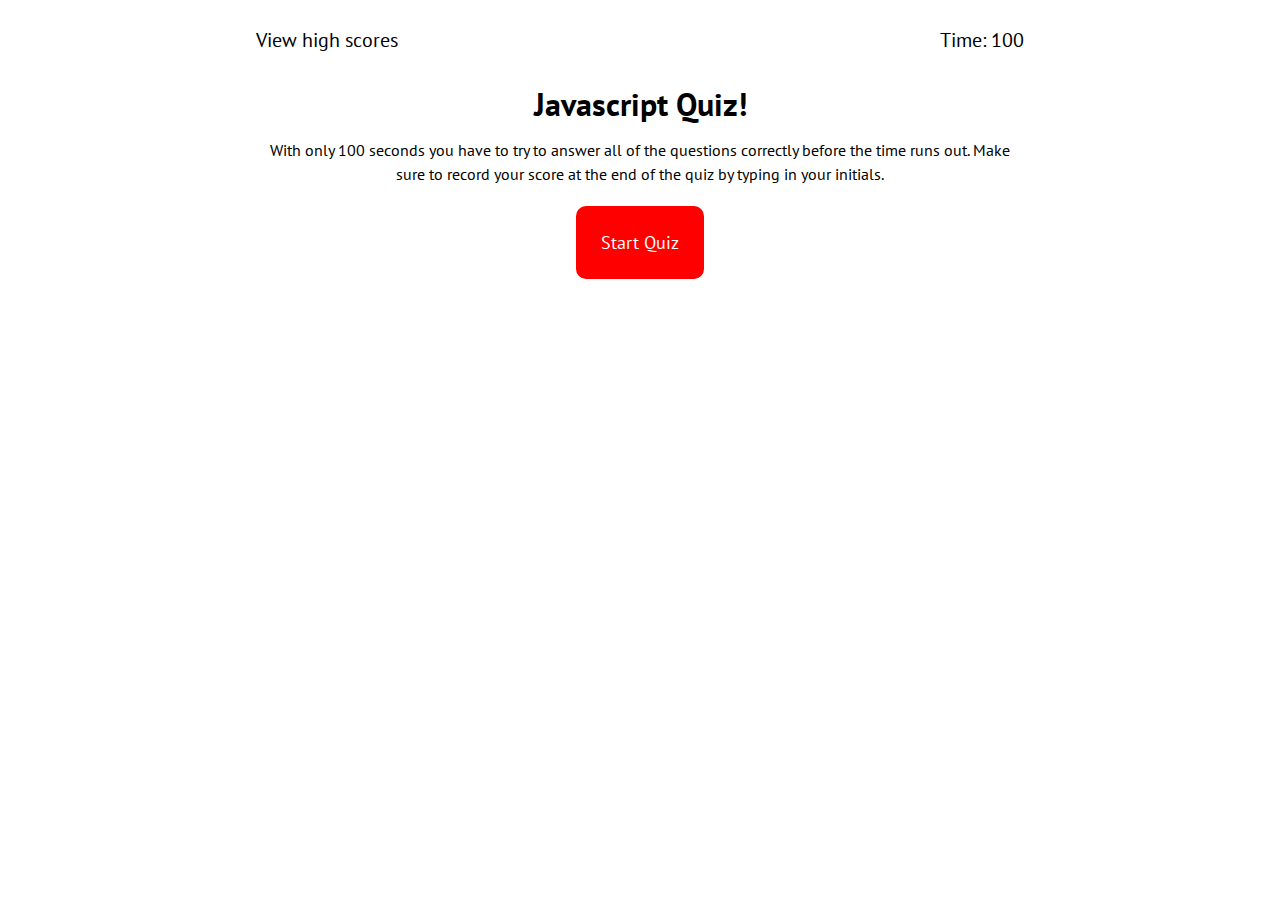
<file: quiz/index.html>
<!DOCTYPE html>
<html lang="en">

    <head>
        <meta charset="UTF-8">
        <meta http-equiv="X-UA-Compatible" content="IE=edge">
        <meta name="viewport" content="width=device-width, initial-scale=1.0">
        <link rel="stylesheet" href="./assets/css/style.css" />
        <title>Javascript Quiz</title>
    </head>

<body>
    <header>
        <div class="scores">
            <a id="highscores-link">View high scores</a>
        </div>
        <div id="timer" class="timer">
            Time: 100
        </div>
    </header>

    <section id="start-container" class="start-quiz">
        <h1>Javascript Quiz!</h1>
        <p>
            With only 100 seconds you have to try to answer all of the questions correctly before the time runs out. Make sure to record your score at the end of the quiz by typing in your initials. 
        </p>
        <div class="controls">
            <button id="start-btn" class="start-btn">Start Quiz</button>
        </div>
    </section>

    <section id="question-container" class="hide">
        <h1 id="question">Question</h1>
        <div id="answer-buttons" class="btn-grid">
            <button class="btn">Answer 1</button>
            <button class="btn">Answer 2</button>
            <button class="btn">Answer 3</button>
            <button class="btn">Answer 4</button>
        </div>
        <h2 id="check-answer" class="correct-wrong hide"></h2>
        <div class="controls">
            <button id="next-btn" class="next-btn hide">Next</button>
        </div>
    </section>

    <section id="score-container" class="hide">
        <form id="submit-form">
            <h3 id="your-score"></h3>
            <label id="initials-label">Enter your initials:</label>
            <input type="text" id="initials-field" maxlength="3" placeholder="Enter your initials" />
            <button id="submit-btn">Submit</button>
        </form>
    </section>

    <section id="highscores" class="highscores-container hide">
        <div id="high-scores">
            <h1 class="centered">Leaderboard</h1>
            <div id="highscore" class="highscore highscore-list">
            </div>
            <div class="controls">
                <button id="restart-btn">Restart</button>
                <button id="clear-btn">Clear Scores</button>
            </div>
        </div>
        
    </section>

    <script src="./assets/js/questions.js"></script>
    <script src="./assets/js/js.js"></script>
</body>

</html>
</file>
<file: quiz/assets/css/style.css>
@import url('https://fonts.googleapis.com/css2?family=PT+Sans&display=swap');
* {
  margin: 0;
  padding: 0;
  box-sizing: border-box;
}

body {
  font-family: 'PT Sans', sans-serif;
  line-height: 1.5;
  width: 60%;
  margin: 0 auto;
}

a {
  text-decoration: none;
}

.centered {
  text-align: center;
}

header {
  display: flex;
  flex-wrap: wrap;
  justify-content: space-between;
  margin: 25px 0;
}

.scores a,
.timer {
  font-size: 20px;
}

.scores a {
  color: black;
  cursor: pointer;
}



.start-quiz {
  text-align: center;
}

h1 {
  margin-bottom: 10px;
}

h2 {
  margin: 20px 0;
  font-style: italic;
  text-align: center;
}

.btn-grid {
  display: grid;
  grid-template-rows: repeat(2, auto);
  gap: 10px;
  margin: 20px 0;
}

button {
  font-family: 'PT Sans', sans-serif;
  border: none;
  width: auto;
  overflow: visible;
  padding: 25px;
  background-color: red;
  border-radius: 10px;
  font-size: large;
  margin: 10px;
  color: white;
}

button:hover {
  background-color: black;
}

.hide {
  display: none;
}

.btn.correct {
  background-color:green;
}

.btn.wrong {
  background-color: var;
}

.controls {
  display: flex;
  justify-content: center;
  align-items: center;
  margin: 10px 0;
}

input[type="text"] {
  padding: 10px;
  margin: 8px 0;
  border-radius: 4px;
  box-sizing: border-box;
}

.highscore {
  display: flex;
  flex-wrap: wrap;
  text-align: center;
}

.name-div,
.score-div {
  flex: 1 35%;
  padding: 10px 0;
  border: 1px solid;
}
</file>
